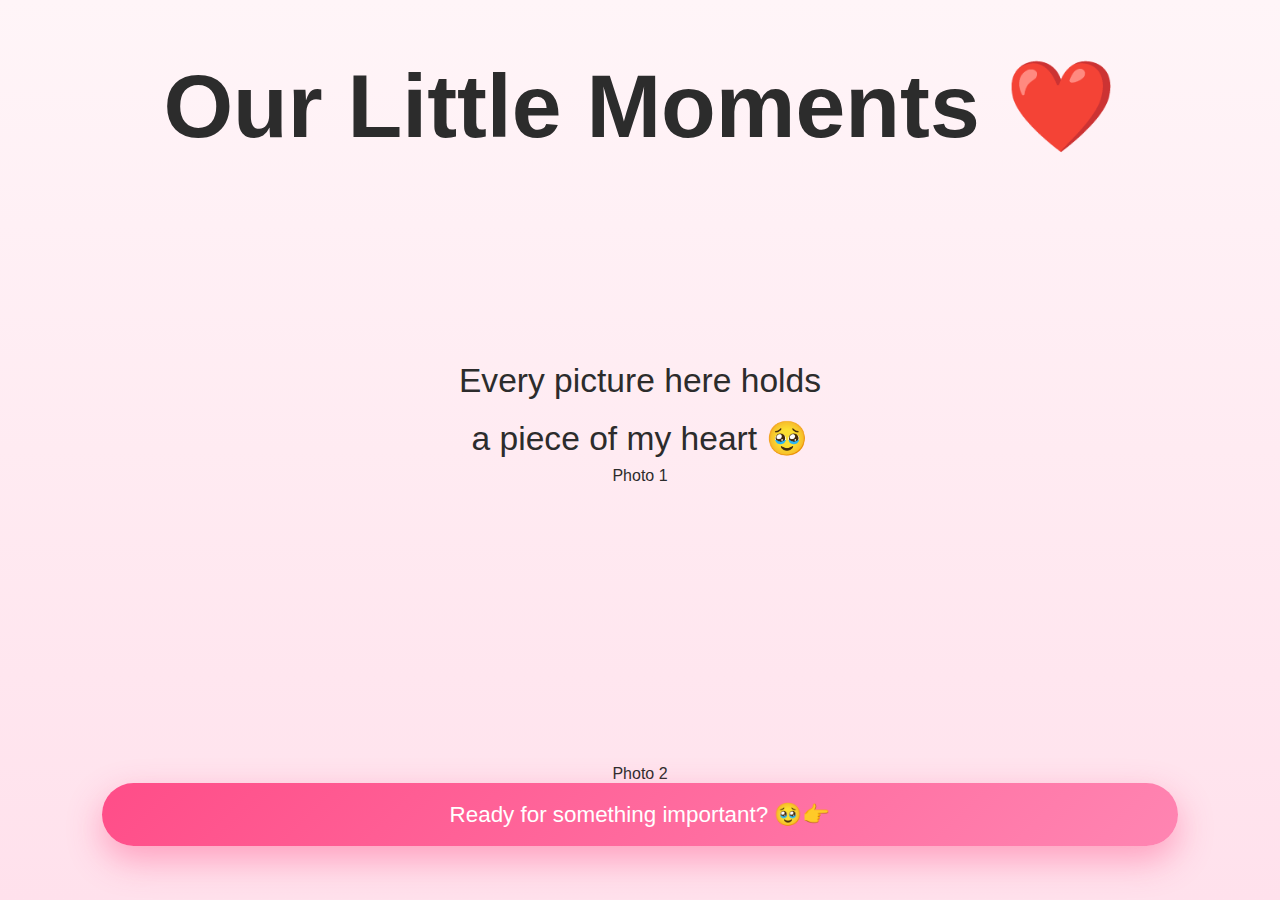
<file: memories.html>
<!DOCTYPE html>
<html>
<head>
  <title>Our Memories 📸</title>
  <link rel="stylesheet" href="style.css">
</head>
<body>

<section class="section">
  <h1>Our Little Moments ❤️</h1>
  <p>
    Every picture here holds<br>
    a piece of my heart 🥹
  </p>

  <div class="photo-box">Photo 1</div>
  <div class="photo-box">Photo 2</div>

  <a class="nav-btn" href="proposal.html">
    Ready for something important? 🥹👉
  </a>
</section>

</body>
</html>
</file>
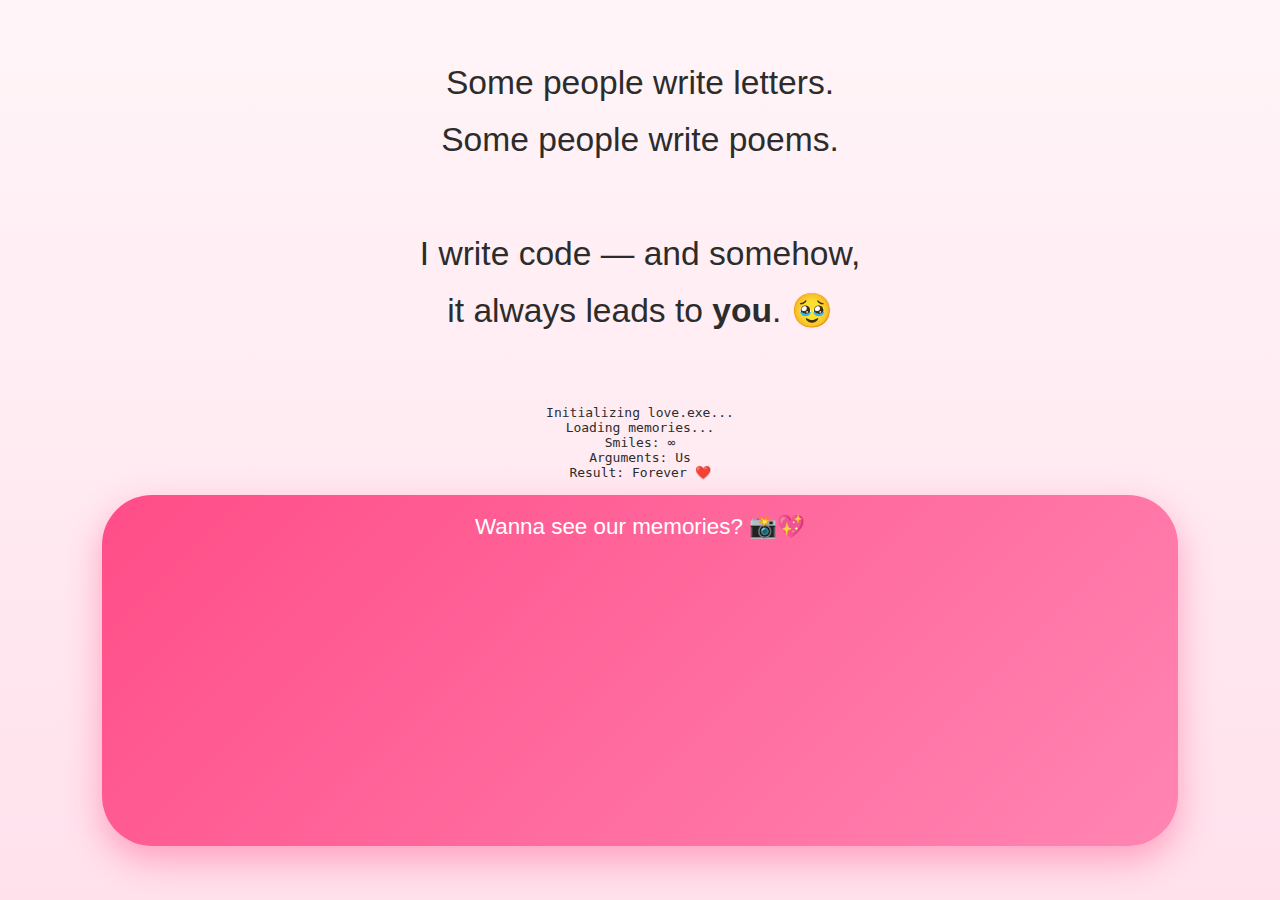
<file: story.html>
<!DOCTYPE html>
<html>
<head>
  <title>Our Story ❤️</title>
  <link rel="stylesheet" href="style.css">
</head>
<body>

<section class="section">
  <p>
    Some people write letters.<br>
    Some people write poems.<br><br>

    I write code — and somehow,<br>
    it always leads to <b>you</b>. 🥹
  </p>

  <pre class="code">
Initializing love.exe...
Loading memories...
Smiles: ∞
Arguments: Us
Result: Forever ❤️
  </pre>

  <a class="nav-btn" href="memories.html">
    Wanna see our memories? 📸💖
  </a>
</section>

</body>
</html>
</file>
<file: style.css>
/* ===============================
   GLOBAL RESET
================================ */
* {
  margin: 0;
  padding: 0;
  box-sizing: border-box;
}

html, body {
  width: 100%;
  height: 100%;
}

body {
  font-family: "Segoe UI", sans-serif;
  background: linear-gradient(180deg, #fff5f8, #ffe1ec);
  color: #2c2c2c;
  overflow-x: hidden;
}

/* ===============================
   FULL PAGE GRID
================================ */
.section {
  height: 100vh;
  display: grid;
  grid-template-rows: 1fr auto 1fr;
  padding: 6vh 8vw;
  text-align: center;
  position: relative;
}

/* ===============================
   CONTENT CENTER
================================ */
.content {
  grid-row: 2;
  max-width: 1000px;
  margin: 0 auto;
}

/* ===============================
   TYPOGRAPHY
================================ */
h1 {
  font-size: clamp(3.5rem, 7vw, 6rem);
  margin-bottom: 3vh;
}

h2 {
  font-size: clamp(2.2rem, 4vw, 3.5rem);
  margin-bottom: 4vh;
}

p {
  font-size: clamp(1.4rem, 2.8vw, 2.1rem);
  line-height: 1.7;
}

/* ===============================
   STORY TEXT
================================ */
.story-text {
  margin-bottom: 3vh;
}

.story-text.highlight {
  font-size: clamp(1.8rem, 3.5vw, 2.8rem);
}

/* ===============================
   CODE CARD
================================ */
.code-card {
  margin: 5vh auto 0;
  padding: 3vh 3vw;
  background: linear-gradient(135deg, #ffdce8, #ffeaf1);
  border-radius: 28px;
  box-shadow: 0 20px 40px rgba(0,0,0,0.12);
  font-family: "Courier New", monospace;
  font-size: clamp(1.2rem, 2.4vw, 1.8rem);
  max-width: 650px;
  text-align: left;
}

.code-card p {
  margin: 1vh 0;
}

/* ===============================
   NAV BUTTON
================================ */
.nav-area {
  grid-row: 3;
  display: flex;
  justify-content: center;
  align-items: flex-end;
}

.nav-btn {
  padding: 18px 40px;
  font-size: 1.4rem;
  border-radius: 50px;
  background: linear-gradient(135deg, #ff4d88, #ff85b2);
  color: white;
  text-decoration: none;
  box-shadow: 0 14px 35px rgba(255,77,136,0.45);
  animation: pulse 2.5s infinite;
}

@keyframes pulse {
  0%   { transform: scale(1); }
  50%  { transform: scale(1.08); }
  100% { transform: scale(1); }
}

/* ===============================
   PROPOSAL BUTTONS
================================ */
.buttons {
  margin-top: 5vh;
  position: relative;
  z-index: 10;
}

.buttons button {
  padding: 18px 42px;
  font-size: 1.6rem;
  border-radius: 60px;
  border: none;
  cursor: pointer;
  margin: 20px;
}

#yesBtn {
  background: #ff4d88;
  color: white;
}

#noBtn {
  background: #dcdcdc;
}

/* ===============================
   STICKER PHOTO GALLERY
================================ */
.photo-gallery {
  margin-top: 5vh;
  display: flex;
  gap: 18px;
  justify-content: center;
  flex-wrap: wrap;
}

/* 🔥 STICKER SIZE 🔥 */
.photo-gallery img {
  width: 110px;
  height: 110px;
  object-fit: cover;
  border-radius: 24px;
  box-shadow: 0 8px 18px rgba(0,0,0,0.18);
  transition: transform 0.3s ease;
}

.photo-gallery img:hover {
  transform: scale(1.15) rotate(-3deg);
}

/* ===============================
   FLOATING HEARTS
================================ */
.heart {
  position: fixed;
  bottom: -30px;
  font-size: 20px;
  opacity: 0.7;
  animation: floatUp linear forwards;
  pointer-events: none;
}

@keyframes floatUp {
  to {
    transform: translateY(-120vh);
    opacity: 0;
  }
}

/* 🔒 FORCE STICKER SIZE – FINAL OVERRIDE */
.photo-gallery img {
  width: 110px !important;
  height: 110px !important;
  max-width: 110px !important;
  max-height: 110px !important;
}
/* 🎟️ STICKER SIZE: 1 inch x 1 inch */
.photo-gallery img {
  width: 1in;
  height: 1in;
  max-width: 1in;
  max-height: 1in;

  object-fit: cover;
  border-radius: 18px;
  box-shadow: 0 6px 15px rgba(0,0,0,0.2);

  transition: transform 0.25s ease;
}

.photo-gallery img:hover {
  transform: scale(1.15) rotate(-2deg);
}
</file>
